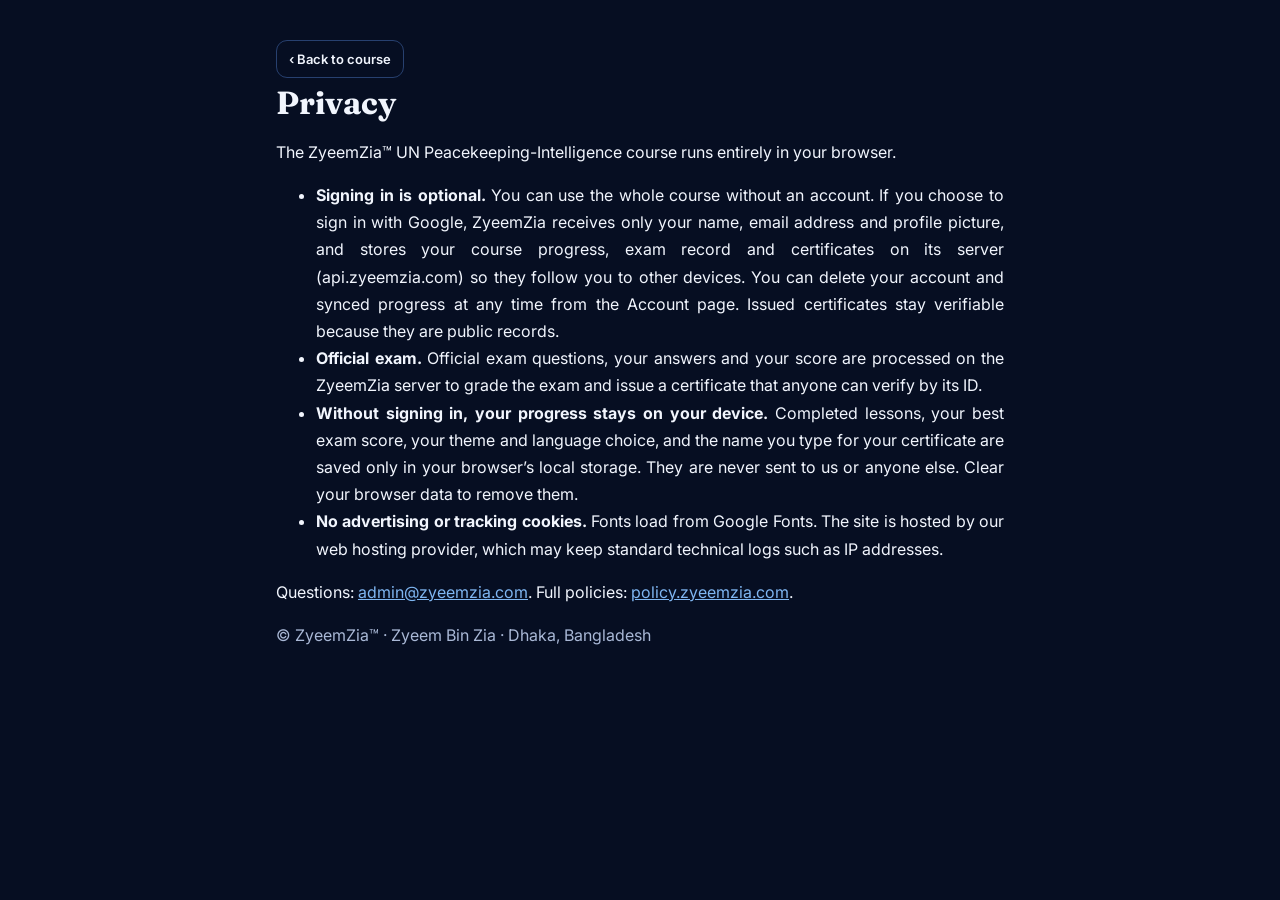
<file: privacy.html>
<!doctype html>
<html lang="en" translate="no"><head><meta charset="utf-8"><meta name="google" content="notranslate"><meta name="viewport" content="width=device-width,initial-scale=1">
<title>Privacy · UN Peacekeeping-Intelligence · ZyeemZia™</title>
<link rel="icon" href="data:image/svg+xml,%3Csvg xmlns='http://www.w3.org/2000/svg' viewBox='0 0 32 32'%3E%3Crect width='32' height='32' rx='7' fill='%230a1a3a'/%3E%3Ccircle cx='16' cy='16' r='9' fill='%235b92e5'/%3E%3Ccircle cx='16' cy='16' r='4' fill='%23ffb020'/%3E%3C/svg%3E"><link rel="stylesheet" href="theme.css?v=1"><link rel="stylesheet" href="app.css?v=cedb536459">
<script src="i18n.js?v=1"></script>
<style>[data-l]{display:none}</style><link rel="canonical" href="https://unpki.zyeemzia.com/privacy.html">
</head>
<body><main class="wrap" style="max-width:760px;padding:40px 16px">
<a href="index.html" class="btn ghost sm" id="back">‹ Back to course</a>
<div data-l="en">
<h1>Privacy</h1>
<p>The ZyeemZia™ UN Peacekeeping-Intelligence course runs entirely in your browser.</p>
<ul><li><b>Signing in is optional.</b> You can use the whole course without an account. If you choose to sign in with Google, ZyeemZia receives only your name, email address and profile picture, and stores your course progress, exam record and certificates on its server (api.zyeemzia.com) so they follow you to other devices. You can delete your account and synced progress at any time from the Account page. Issued certificates stay verifiable because they are public records.</li>
<li><b>Official exam.</b> Official exam questions, your answers and your score are processed on the ZyeemZia server to grade the exam and issue a certificate that anyone can verify by its ID.</li>
<li><b>Without signing in, your progress stays on your device.</b> Completed lessons, your best exam score, your theme and language choice, and the name you type for your certificate are saved only in your browser’s local storage. They are never sent to us or anyone else. Clear your browser data to remove them.</li>
<li><b>No advertising or tracking cookies.</b> Fonts load from Google Fonts. The site is hosted by our web hosting provider, which may keep standard technical logs such as IP addresses.</li></ul>
<p>Questions: <a href="mailto:admin@zyeemzia.com">admin@zyeemzia.com</a>. Full policies: <a href="https://policy.zyeemzia.com">policy.zyeemzia.com</a>.</p>
</div>
<div data-l="bn">
<h1>গোপনীয়তা</h1>
<p>জাইমজিয়া™ জাতিসংঘ শান্তিরক্ষা-গোয়েন্দা তথ্য কোর্সটি সম্পূর্ণভাবে আপনার ব্রাউজারেই চলে।</p>
<ul><li><b>সাইন ইন ঐচ্ছিক।</b> অ্যাকাউন্ট ছাড়াই পুরো কোর্স ব্যবহার করা যায়। Google দিয়ে সাইন ইন করলে জাইমজিয়া কেবল আপনার নাম, ইমেইল ঠিকানা ও প্রোফাইল ছবি পায় এবং আপনার অগ্রগতি, পরীক্ষার রেকর্ড ও সনদ তার সার্ভারে (api.zyeemzia.com) সংরক্ষণ করে, যাতে অন্য ডিভাইসেও পান। অ্যাকাউন্ট পাতা থেকে যেকোনো সময় অ্যাকাউন্ট ও সিঙ্ক করা অগ্রগতি মুছতে পারবেন। প্রদত্ত সনদ সর্বজনীন রেকর্ড বলে যাচাইযোগ্য থাকে।</li>
<li><b>অফিসিয়াল পরীক্ষা।</b> অফিসিয়াল পরীক্ষার প্রশ্ন, আপনার উত্তর ও স্কোর মূল্যায়ন এবং আইডি দিয়ে যাচাইযোগ্য সনদ প্রদানের জন্য জাইমজিয়া সার্ভারে প্রক্রিয়া করা হয়।</li>
<li><b>সাইন ইন না করলে আপনার অগ্রগতি আপনার ডিভাইসেই থাকে।</b> সম্পন্ন পাঠ, পরীক্ষার সর্বোচ্চ স্কোর, থিম ও ভাষার পছন্দ এবং সনদের জন্য লেখা নাম কেবল আপনার ব্রাউজারের লোকাল স্টোরেজে সংরক্ষিত হয়। এগুলো কখনো আমাদের বা অন্য কারো কাছে পাঠানো হয় না। মুছতে চাইলে ব্রাউজারের ডেটা মুছে ফেলুন।</li>
<li><b>কোনো বিজ্ঞাপন বা ট্র্যাকিং কুকি নেই।</b> ফন্ট Google Fonts থেকে লোড হয়। সাইটটি আমাদের ওয়েব হোস্টিং সেবায় হোস্ট করা, যারা আইপি ঠিকানার মতো সাধারণ প্রযুক্তিগত লগ রাখতে পারে।</li></ul>
<p>প্রশ্ন: <a href="mailto:admin@zyeemzia.com">admin@zyeemzia.com</a>। পূর্ণ নীতিমালা: <a href="https://policy.zyeemzia.com">policy.zyeemzia.com</a>।</p>
</div>
<div data-l="fr">
<h1>Confidentialité</h1>
<p>Le cours ZyeemZia™ Renseignement aux fins du maintien de la paix des Nations Unies fonctionne entièrement dans votre navigateur.</p>
<ul><li><b>La connexion est facultative.</b> Tout le cours est accessible sans compte. Si vous vous connectez avec Google, ZyeemZia ne reçoit que votre nom, votre adresse e-mail et votre photo de profil, et enregistre votre progression, votre dossier d’examen et vos certificats sur son serveur (api.zyeemzia.com) pour les retrouver sur vos autres appareils. Vous pouvez supprimer votre compte et votre progression synchronisée à tout moment depuis la page Compte. Les certificats délivrés restent vérifiables, car ce sont des documents publics.</li>
<li><b>Examen officiel.</b> Les questions de l’examen officiel, vos réponses et votre score sont traités sur le serveur ZyeemZia pour corriger l’examen et délivrer un certificat vérifiable par son identifiant.</li>
<li><b>Sans connexion, votre progression reste sur votre appareil.</b> Les leçons terminées, votre meilleur score, vos choix de thème et de langue et le nom saisi pour votre certificat sont enregistrés uniquement dans le stockage local de votre navigateur. Ils ne nous sont jamais transmis, ni à personne d’autre. Effacez les données de votre navigateur pour les supprimer.</li>
<li><b>Aucune publicité ni cookie de suivi.</b> Les polices proviennent de Google Fonts. Le site est hébergé par notre fournisseur d’hébergement web, qui peut conserver des journaux techniques standard tels que les adresses IP.</li></ul>
<p>Questions : <a href="mailto:admin@zyeemzia.com">admin@zyeemzia.com</a>. Politiques complètes : <a href="https://policy.zyeemzia.com">policy.zyeemzia.com</a>.</p>
</div>
<p class="muted">© ZyeemZia™ · Zyeem Bin Zia · Dhaka, Bangladesh</p>
</main>
<script>
document.querySelector('[data-l="'+ZZI18N.lang+'"]').style.display='block';
document.getElementById('back').textContent=ZZI18N.t('back');
document.title=ZZI18N.t('privacy')+' · UN Peacekeeping-Intelligence · ZyeemZia™';
</script>
<script>/* ZyeemZia house style: justified writing. Paragraphs and list text that read left-aligned are justified; centred text, headings, buttons and columns too narrow to justify cleanly stay as they are. Copyright © ZyeemZia */(function(){var S='p,li,dd,blockquote';function j(r){if(!r||!r.querySelectorAll)return;var L=r.querySelectorAll(S);for(var i=0;i<L.length;i++){var e=L[i];if(e.getAttribute('data-zj'))continue;e.setAttribute('data-zj','1');var a=getComputedStyle(e).textAlign;if(a==='start'||a==='left'||a==='-webkit-auto'){var w=e.clientWidth;if(!w||w>=280)e.style.textAlign='justify'}}}function go(){j(document);if(!window.MutationObserver)return;new MutationObserver(function(m){for(var i=0;i<m.length;i++){var N=m[i].addedNodes;for(var k=0;k<N.length;k++){var n=N[k];if(n.nodeType===1)j(n.matches&&n.matches(S)?n.parentNode:n)}}}).observe(document.body,{childList:true,subtree:true})}if(document.readyState==='loading')document.addEventListener('DOMContentLoaded',go);else go()})()</script>
</body></html>
</file>
<file: theme.css>
@import url('https://fonts.googleapis.com/css2?family=Fraunces:opsz,wght@9..144,500;9..144,700;9..144,800&family=Inter:wght@400;500;600&family=JetBrains+Mono:wght@400;600&family=Noto+Sans+Bengali:wght@400;500;600;700&family=Noto+Serif+Bengali:wght@600;700&display=swap');
/* UNPKI theme: deep navy, UN blue and amber */
:root{
  --bg:#060e22;--bg2:#0a1630;--card:#0f1f40;--card2:#152a52;--line:#27406f;--ink:#f1f5fd;--mut:#a9b8d6;
  --acc:#2f76d2;--acc2:#ffb020;--teal:#7fb6f2;--gold:#ffb020;--ok:#3fcf8e;--bad:#ff5b63;
  --shadow:0 12px 34px rgba(0,0,0,.45);--r:16px;
  --hero:radial-gradient(760px 380px at 88% 6%,rgba(255,176,32,.2),transparent 62%),
         radial-gradient(900px 480px at 8% 100%,rgba(91,146,229,.26),transparent 60%),
         repeating-linear-gradient(135deg,rgba(255,176,32,.035) 0 1px,transparent 1px 34px),
         linear-gradient(150deg,#0e2350,#060e22);
}
:root[data-theme="light"]{
  --bg:#f4f6fb;--bg2:#fbfcfe;--card:#ffffff;--card2:#e8eefa;--line:#c9d5ea;--ink:#101a33;--mut:#55617c;
  --acc:#1a5fb4;--acc2:#a85b00;--teal:#1a5fb4;--gold:#a85b00;--shadow:0 8px 22px rgba(10,26,58,.09);
  --hero:radial-gradient(760px 380px at 88% 6%,rgba(255,176,32,.2),transparent 62%),
         repeating-linear-gradient(135deg,rgba(26,95,180,.05) 0 1px,transparent 1px 34px),
         linear-gradient(150deg,#ffffff,#dfe8f8);
}
*{box-sizing:border-box}
html{scroll-behavior:smooth}
body{margin:0;background:var(--bg);color:var(--ink);font:16px/1.7 Inter,system-ui,sans-serif}
h1,h2,h3,h4{font-family:Fraunces,Georgia,serif;line-height:1.2;margin:.2em 0 .5em;font-weight:700}
a{color:var(--teal)}
.mono{font-family:'JetBrains Mono',monospace}
.wrap{max-width:1180px;margin:0 auto;padding:0 16px}
/* Bangla: fonts with full conjunct support and a little more line height */
html[lang="bn"] body{font-family:'Noto Sans Bengali',Inter,system-ui,sans-serif;line-height:1.8}
html[lang="bn"] h1,html[lang="bn"] h2,html[lang="bn"] h3,html[lang="bn"] h4{font-family:'Noto Serif Bengali',Fraunces,serif;line-height:1.35}
html[lang="bn"] .kick,html[lang="bn"] .num,html[lang="bn"] .chap{letter-spacing:.04em;font-family:'Noto Sans Bengali','JetBrains Mono',monospace}
</file>
<file: app.css>
/* header */
/* Form controls use the page font; browsers otherwise fall back to Arial. */
button, input, select, textarea { font-family: inherit; }
/* Small print never drops below 12px on screen. */
small { font-size: max(12px, .85em); }
.skip{position:absolute;left:-999px;top:8px;z-index:100;background:var(--acc);color:#fff;padding:8px 14px;border-radius:8px}
.skip:focus{left:8px}
.top{position:sticky;top:0;z-index:50;background:color-mix(in srgb,var(--bg) 88%,transparent);backdrop-filter:blur(12px);border-bottom:1px solid var(--line)}
.top .wrap{display:flex;align-items:center;gap:12px;min-height:64px;flex-wrap:wrap}
.brand{display:flex;align-items:center;gap:10px;text-decoration:none;color:var(--ink);min-width:0;flex:0 1 auto;margin-right:auto;overflow:hidden}
.brand>span:last-child{min-width:0;overflow:hidden}
.logo{width:42px;height:42px;border-radius:10px;background:#fff;color:var(--acc);border:2px solid var(--acc);display:grid;place-items:center;font:800 12px/1 Fraunces,serif;text-align:center;flex:none}
.brand b{font:700 15px/1.1 Fraunces,serif;display:block;white-space:nowrap}
.brand small{font:12px 'JetBrains Mono',monospace;color:var(--mut)}
/* second header row: the full menu, always on its own line on desktop so nothing can overlap */
nav.main{display:flex;gap:4px;align-items:center;order:3;flex:1 0 100%;border-top:1px solid var(--line);padding:6px 0;overflow-x:auto;scrollbar-width:none}
nav.main::-webkit-scrollbar{display:none}
nav.main a{padding:7px 12px;border-radius:9px;color:var(--mut);text-decoration:none;font-weight:500;font-size:14px;white-space:nowrap;flex:none}
nav.main a.on,nav.main a:hover{background:var(--card2);color:var(--ink)}
.tools{display:flex;gap:8px;align-items:center;flex:none}
.search{background:var(--card);border:1px solid var(--line);color:var(--ink);border-radius:20px;padding:7px 14px;width:150px;font:inherit;font-size:13px}
.msearch{display:none}
.langsel{background:var(--card);border:1px solid var(--line);color:var(--ink);border-radius:18px;padding:6px 10px;font:inherit;font-size:13px;cursor:pointer;max-width:110px}
.ib{width:36px;height:36px;border-radius:50%;border:1px solid var(--line);background:var(--card);color:var(--ink);cursor:pointer;font-size:15px;flex:none}
.pbar{width:80px;height:8px;background:var(--card2);border-radius:9px;overflow:hidden}
.pbar i{display:block;height:100%;background:linear-gradient(90deg,var(--acc),var(--gold));width:0;transition:width .3s}
.menu{display:none}
@media(max-width:760px){nav.main{display:none;position:absolute;top:100%;left:0;right:0;flex-direction:column;align-items:stretch;background:var(--bg2);padding:10px 16px;border-bottom:1px solid var(--line);box-shadow:var(--shadow);overflow:visible}nav.main.open{display:flex}nav.main .msearch{display:block;width:100%;margin-top:8px}.menu{display:block}.tools .search,.pbar{display:none}.top{position:sticky}.top .wrap{position:relative;flex-wrap:nowrap}}
@media(max-width:520px){.brand>span:last-child{display:none}.tools{margin-left:auto}#pct{display:none}.tools{gap:6px}.langsel{max-width:86px;padding:6px 6px}}
:focus-visible{outline:2px solid var(--teal);outline-offset:2px}
/* generic */
section.pg{padding:28px 0 60px}
.hero{background:var(--hero);border:1px solid var(--line);border-radius:24px;padding:44px;display:grid;grid-template-columns:1.2fr .8fr;gap:30px;align-items:center;box-shadow:var(--shadow)}
.kick{font:600 12px 'JetBrains Mono',monospace;letter-spacing:.14em;text-transform:uppercase;color:var(--teal)}
.hero h1{font-size:clamp(32px,5vw,54px);margin:.25em 0}
.hero h1 span{color:var(--acc2)}
.tag{color:var(--gold);font-weight:600;font-size:18px}
.ctas{display:flex;gap:10px;flex-wrap:wrap;margin-top:14px}
.btn{display:inline-flex;gap:8px;align-items:center;padding:11px 18px;border-radius:11px;background:var(--acc);color:#fff;text-decoration:none;border:0;cursor:pointer;font:inherit;font-weight:600;font-size:15px}
.btn:disabled{opacity:.5;cursor:default}
.btn.ghost{background:transparent;border:1px solid var(--line);color:var(--ink)}
.btn.sm{padding:7px 12px;font-size:13px}
.stats{display:flex;gap:28px;margin-top:22px;flex-wrap:wrap}
.stats b{font:800 28px Fraunces,serif;display:block}
.stats small{font:12px 'JetBrains Mono',monospace;color:var(--mut);letter-spacing:.1em}
@media(max-width:800px){.hero{grid-template-columns:1fr;padding:26px}.shield{max-width:280px;margin:0 auto}}
.grid{display:grid;gap:16px;grid-template-columns:repeat(auto-fill,minmax(min(100%,260px),1fr))}
.card{background:var(--card);border:1px solid var(--line);border-radius:var(--r);padding:20px;box-shadow:var(--shadow);min-width:0}
.card.link{text-decoration:none;color:inherit;transition:.2s;display:block}
.card.link:hover{transform:translateY(-3px);border-color:var(--acc)}
.num{font:800 13px 'JetBrains Mono',monospace;color:var(--acc2)}
.meter{height:6px;background:var(--card2);border-radius:6px;overflow:hidden;margin-top:10px}
.meter i{display:block;height:100%;background:var(--teal)}
.muted{color:var(--mut)}
.lrow{display:flex;justify-content:space-between;gap:10px;padding:8px 0;border-top:1px solid var(--line)}
.chip{display:inline-block;padding:3px 10px;border-radius:20px;background:var(--card2);border:1px solid var(--line);font-size:12px;margin:2px}
h2.sec{font-size:28px;margin-top:44px}
.shield{color:var(--ink)}
.shield svg{width:100%;height:auto}
img,svg{max-width:100%}
/* lesson */
.lay{display:grid;grid-template-columns:280px minmax(0,1fr);gap:26px}
.side{position:sticky;top:124px;align-self:start;max-height:calc(100vh - 140px);overflow:auto;background:var(--card);border:1px solid var(--line);border-radius:var(--r);padding:12px}
.side a{display:block;padding:6px 9px;border-radius:8px;color:var(--mut);text-decoration:none;font-size:13.5px}
.side a.on{background:var(--card2);color:var(--ink)}
.side a.done::before{content:'\2713  ';color:var(--teal)}
.side h4{font-size:13px;margin:12px 6px 4px;color:var(--acc2)}
@media(max-width:900px){.lay{grid-template-columns:1fr}.side{position:static;max-height:300px;order:2}}
article.lesson{background:var(--card);border:1px solid var(--line);border-radius:var(--r);padding:34px;min-width:0;overflow-wrap:anywhere}
@media(max-width:600px){article.lesson{padding:20px}article.lesson h1{font-size:26px}}
article.lesson h1{font-size:32px}
article.lesson h3{margin-top:1.6em;color:var(--teal)}
.callout{border-left:4px solid var(--gold);background:var(--card2);padding:14px 18px;border-radius:0 12px 12px 0;margin:18px 0}
.callout.red{border-color:var(--acc)}
.callout.new{border-color:var(--teal)}
.callout b.h{display:block;font-family:Fraunces,serif;margin-bottom:4px}
html[lang="bn"] .callout b.h{font-family:'Noto Serif Bengali',serif}
table{border-collapse:collapse;width:100%;font-size:14.5px;margin:14px 0}
th,td{border:1px solid var(--line);padding:8px 10px;text-align:left;vertical-align:top}
th{background:var(--card2);overflow-wrap:normal;word-break:keep-all;hyphens:none}
[id]{scroll-margin-top:130px}
.tw{overflow-x:auto;-webkit-overflow-scrolling:touch}
.tw table{min-width:520px}
.keys{display:grid;gap:8px;grid-template-columns:repeat(auto-fill,minmax(min(100%,220px),1fr));margin:14px 0}
.keys div{background:var(--card2);border:1px solid var(--line);border-radius:12px;padding:12px;font-size:14px}
details{background:var(--card2);border:1px solid var(--line);border-radius:12px;padding:12px 16px;margin:10px 0}
summary{cursor:pointer;font-weight:600}
.quiz .q{margin:16px 0;padding:16px;border:1px solid var(--line);border-radius:12px;background:var(--bg2);min-width:0}
fieldset.q legend{padding:0 4px}
.quiz button.o{display:block;width:100%;text-align:left;margin:6px 0;padding:10px 12px;border-radius:9px;border:1px solid var(--line);background:var(--card);color:var(--ink);cursor:pointer;font:inherit;font-size:14.5px}
.quiz button.o:disabled{cursor:default}
.quiz button.o.right{border-color:var(--ok);background:color-mix(in srgb,var(--ok) 18%,var(--card))}
.quiz button.o.wrong{border-color:var(--bad);background:color-mix(in srgb,var(--bad) 18%,var(--card))}
.quiz label.opt{display:flex;gap:8px;align-items:flex-start;margin:6px 0;padding:8px 10px;border-radius:9px;cursor:pointer}
.quiz label.opt:hover{background:var(--card)}
.quiz label.opt input{margin-top:5px;flex:none}
.exp{font-size:14px;color:var(--mut);margin-top:6px}
.navrow{display:flex;justify-content:space-between;gap:10px;margin-top:30px;flex-wrap:wrap}
.navrow .btn{max-width:100%}
/* timeline */
.tl{border-left:2px solid var(--acc);margin:16px 0 16px 8px;padding-left:18px}
.tl div{position:relative;margin:0 0 12px}
.tl div::before{content:'';position:absolute;left:-25px;top:7px;width:11px;height:11px;border-radius:50%;background:var(--acc)}
.tl b{font-family:'JetBrains Mono',monospace;color:var(--gold)}
/* flashcards */
.flash{perspective:1000px;height:240px;cursor:pointer;max-width:560px;margin:20px auto}
.flash .in{position:relative;height:100%;transition:transform .5s;transform-style:preserve-3d}
.flash.flip .in{transform:rotateY(180deg)}
.flash .f,.flash .b{position:absolute;inset:0;backface-visibility:hidden;-webkit-backface-visibility:hidden;border-radius:18px;display:grid;place-items:center;padding:26px;text-align:center;border:1px solid var(--line);font-size:17px;overflow:auto}
.flash .f{background:var(--hero);font-family:Fraunces,serif;font-weight:700;font-size:22px}
html[lang="bn"] .flash .f{font-family:'Noto Serif Bengali',serif}
.flash .b{background:var(--card);transform:rotateY(180deg)}
/* certificate */
.cert{background:#fffdf7;color:#1b1b1b;border:12px double #9c1c2c;border-radius:6px;padding:46px;text-align:center;max-width:900px;margin:20px auto;font-family:Georgia,'Noto Serif Bengali',serif;position:relative}
.cert h2{font:700 34px Fraunces,'Noto Serif Bengali',serif;color:#9c1c2c}
.cert h3{font-family:Fraunces,'Noto Serif Bengali',serif}
.cert-k{letter-spacing:.3em;font:600 12px Fraunces,'Noto Sans Bengali',serif;color:#666}
.cert-s{max-width:620px;margin:auto}
.cert-v{font-size:12px;color:#777;margin-top:18px}
.cert .sig{font:italic 22px Georgia,serif}
.cert .nm{font:italic 38px Georgia,'Noto Serif Bengali',serif;border-bottom:1px solid #999;display:inline-block;padding:0 30px;margin:10px 0;max-width:100%;overflow-wrap:anywhere}
.cert .seal{position:absolute;right:36px;bottom:30px;width:90px;height:90px;border-radius:50%;background:radial-gradient(#d7263d,#7a0f1f);color:#fff;display:grid;place-items:center;font:800 13px Fraunces,serif}
@media(max-width:600px){.cert{padding:24px 16px;border-width:8px}.cert h2{font-size:24px}.cert .nm{font-size:26px;padding:0 8px}.cert .seal{position:static;margin:16px auto 0}}
input.txt{background:var(--card2);border:1px solid var(--line);color:var(--ink);padding:10px 14px;border-radius:10px;font:inherit;width:100%;max-width:380px;margin:4px 0}
footer.ft{border-top:1px solid var(--line);padding:30px 0;color:var(--mut);font-size:13.5px;background:var(--bg2)}
footer.ft .wrap{display:flex;gap:20px;flex-wrap:wrap;justify-content:space-between}
mark{background:var(--gold);color:#000;border-radius:3px}
abbr[title]{text-decoration:underline dotted var(--teal);text-underline-offset:3px;cursor:help}
table.abbr th[scope=row]{white-space:nowrap;color:var(--acc2)}
/* practice engine */
.pxo.sel{border-color:var(--teal)!important;background:color-mix(in srgb,var(--teal) 18%,var(--card))!important}
.qmap{display:grid;grid-template-columns:repeat(auto-fill,minmax(40px,1fr));gap:6px;margin:10px 0}
.qmap button{height:38px;border-radius:9px;border:1px solid var(--line);background:var(--card2);color:var(--ink);cursor:pointer;font:inherit;font-size:13px}
.qmap button.ans{background:color-mix(in srgb,var(--teal) 25%,var(--card2))}
.qmap button.flag{outline:2px solid var(--gold)}
.qmap button.cur{border-color:var(--acc);box-shadow:0 0 0 2px var(--acc)}
.bd{display:grid;grid-template-columns:minmax(90px,160px) 1fr 52px;gap:10px;align-items:center;margin:6px 0;font-size:14px}
.bd .meter{margin:0}
/* case lab */
.chips{display:flex;flex-wrap:wrap;gap:6px}
button.chip{cursor:pointer;color:var(--ink);font:inherit;font-size:13px}
button.chip.on{background:var(--acc);border-color:var(--acc);color:#fff}
.decide{margin:20px 0;border-color:var(--gold)}
.decide button.o{display:block;width:100%;text-align:left;margin:6px 0;padding:10px 12px;border-radius:9px;border:1px solid var(--line);background:var(--card2);color:var(--ink);cursor:pointer;font:inherit}
.decide button.o.right{border-color:var(--ok);background:color-mix(in srgb,var(--ok) 18%,var(--card))}
.decide button.o.wrong{border-color:var(--bad);background:color-mix(in srgb,var(--bad) 18%,var(--card))}
.irac{display:grid;gap:10px;margin:12px 0}
.irac>div{background:var(--card);border:1px solid var(--line);border-left:4px solid var(--teal);border-radius:0 10px 10px 0;padding:10px 14px}
.irac>div b.k{display:block;font:600 12px 'JetBrains Mono',monospace;letter-spacing:.12em;text-transform:uppercase;color:var(--teal);margin-bottom:4px}
/* account, exam bar, toast */
.ib.acct{display:grid;place-items:center;overflow:hidden;text-decoration:none;padding:0}
.ib.acct img{width:100%;height:100%;object-fit:cover}
.ib.acct span{font-weight:700;font-size:15px}
.ib.acct.in{border-color:var(--teal)}
.acct .who{display:flex;gap:14px;align-items:center;margin-bottom:10px}
.acct .who img,.acct .ini{width:56px;height:56px;border-radius:50%;flex:none}
.acct .ini{display:grid;place-items:center;background:var(--acc);color:#fff;font-weight:700;font-size:22px}
.gsi{min-height:44px;margin:10px 0}
.row{display:flex;gap:8px;flex-wrap:wrap;align-items:center}
.row .txt{flex:1 1 220px}
.exbar{position:sticky;top:110px;z-index:5;display:flex;gap:18px;flex-wrap:wrap;justify-content:space-between;align-items:center;background:var(--card2);border:1px solid var(--line);border-radius:12px;padding:10px 16px;margin-bottom:14px;box-shadow:var(--shadow)}
@media(max-width:760px){.exbar{top:68px}}
#exTime.low{color:var(--bad)}
.toast{position:fixed;left:50%;bottom:24px;transform:translate(-50%,20px);opacity:0;pointer-events:none;background:var(--ink);color:var(--bg);padding:10px 18px;border-radius:12px;max-width:min(92vw,520px);text-align:center;z-index:200;transition:.25s;box-shadow:var(--shadow)}
.toast.on{opacity:1;transform:translate(-50%,0)}
@media (prefers-reduced-motion:reduce){*{transition:none!important;scroll-behavior:auto!important}}
@media print{.top,footer.ft,.noprint,.skip{display:none!important}body{background:#fff}.cert{border-color:#9c1c2c;margin:0 auto}}

/* teaching figure: UN emblem */
.emblem{display:flex;gap:16px;align-items:center;margin:4px 0 18px;padding:14px 16px;border:1px solid var(--line);border-radius:var(--r);background:var(--card2)}.emblem img{flex:0 0 auto;width:120px;height:auto;background:#fff;border-radius:12px;padding:8px}.emblem figcaption{font-size:.95em}.emblem figcaption b:first-child{display:block;margin-bottom:4px}.emblem .muted{display:block;margin-top:6px;font-size:.92em}@media(max-width:560px){.emblem{flex-direction:column;align-items:flex-start}}
</file>
